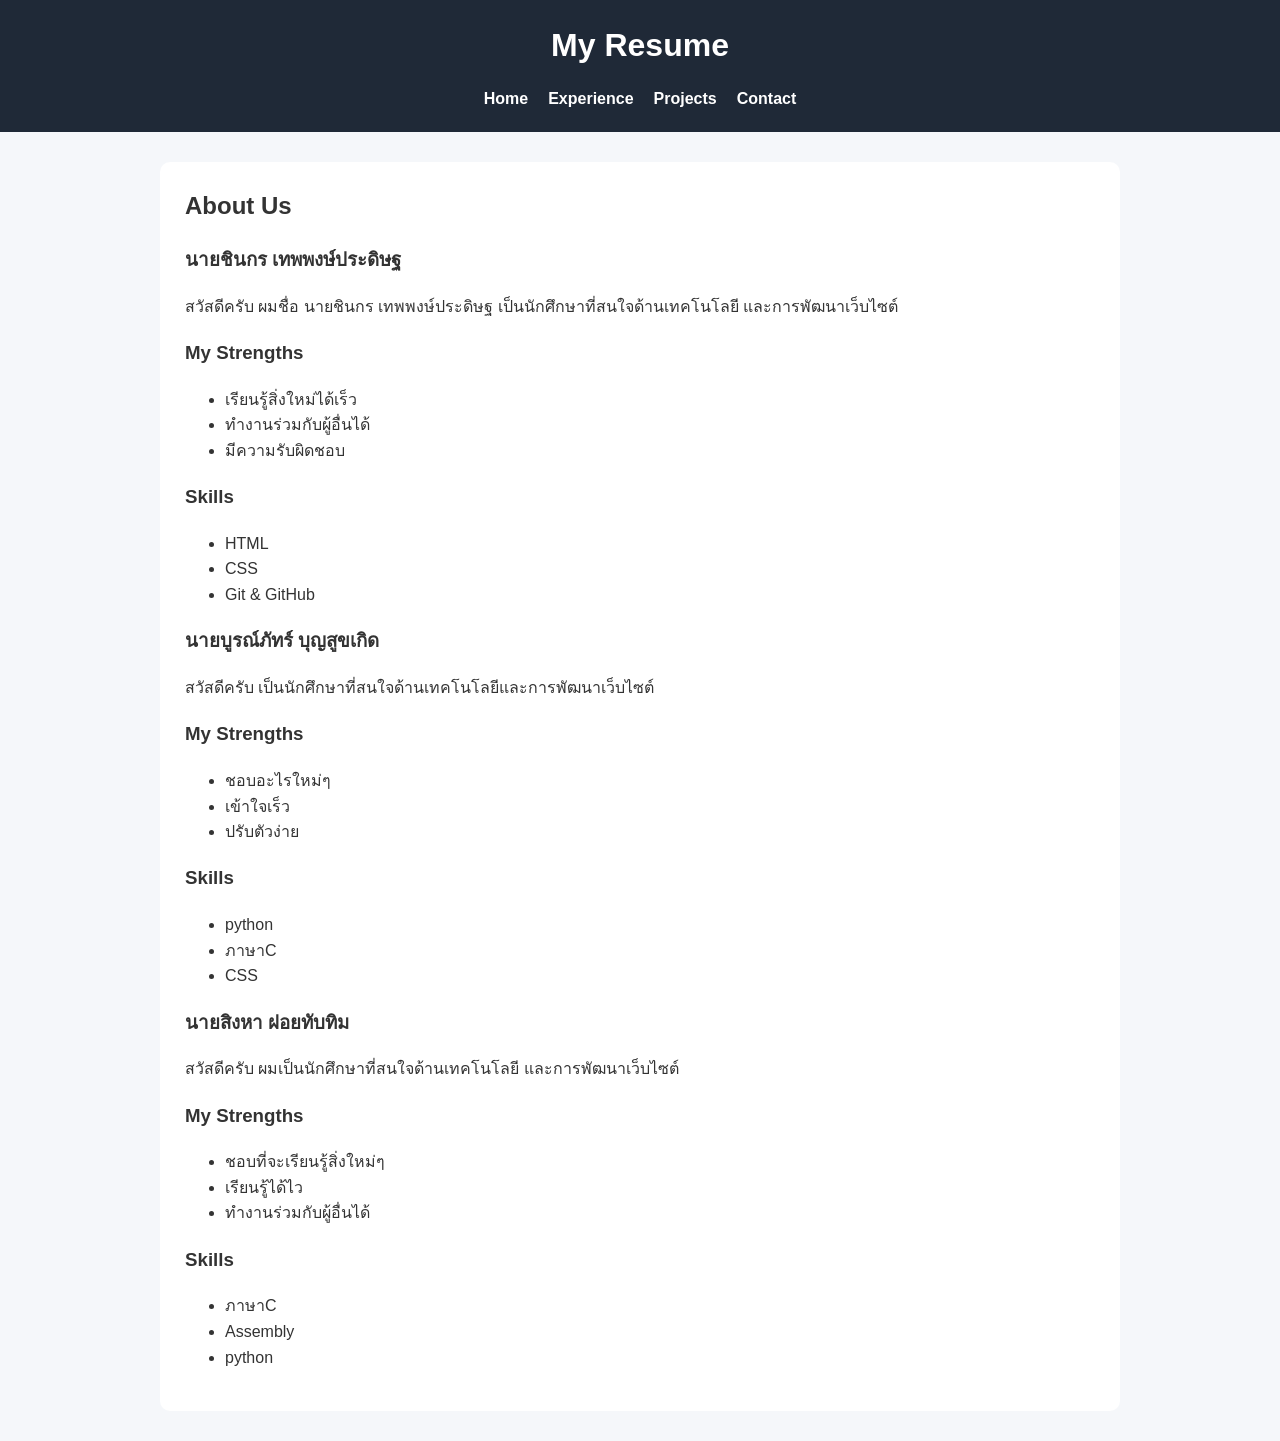
<file: index.html>
<!DOCTYPE html>
<html lang="th">
<head>
    <meta charset="UTF-8">
    <meta name="viewport" content="width=device-width, initial-scale=1.0">
    <title>Home - My Resume</title>
    <link rel="stylesheet" href="style.css">
</head>

<body>

    <header>
        <h1>My Resume</h1>

        <nav>
            <a href="index.html">Home</a>
            <a href="experience.html">Experience</a>
            <a href="projects.html">Projects</a>
            <a href="contact.html">Contact</a>
        </nav>
    </header>

    <main>

        <section>
            <h2>About Us</h2>

            <!-- สมาชิกคนที่ 1 -->
            <article>
                <h3>นายชินกร เทพพงษ์ประดิษฐ</h3>
                <p>
                    สวัสดีครับ ผมชื่อ นายชินกร เทพพงษ์ประดิษฐ
                    เป็นนักศึกษาที่สนใจด้านเทคโนโลยี
                    และการพัฒนาเว็บไซต์
                </p>

                <h3>My Strengths</h3>
                <ul>
                    <li>เรียนรู้สิ่งใหม่ได้เร็ว</li>
                    <li>ทำงานร่วมกับผู้อื่นได้</li>
                    <li>มีความรับผิดชอบ</li>
                </ul>

                <h3>Skills</h3>
                <ul>
                    <li>HTML</li>
                    <li>CSS</li>
                    <li>Git & GitHub</li>
                </ul>
            </article>


            <!-- สมาชิกคนที่ 2 -->
            <article>
                <h3>นายบูรณ์ภัทร์ บุญสูขเกิด</h3>

                <p>
                   สวัสดีครับ เป็นนักศึกษาที่สนใจด้านเทคโนโลยีและการพัฒนาเว็บไซต์
                </p>

                <h3>My Strengths</h3>
                <ul>
                    <li>ชอบอะไรใหม่ๆ</li>
                    <li>เข้าใจเร็ว</li>
                    <li>ปรับตัวง่าย</li>
                </ul>

                <h3>Skills</h3>
                <ul>
                    <li>python</li>
                    <li>ภาษาC</li>
                    <li>CSS </li>
                </ul>
            </article>


            <!-- สมาชิกคนที่ 3 -->
            <article>
                <h3>นายสิงหา ฝอยทับทิม</h3>

                <p>
                    สวัสดีครับ ผมเป็นนักศึกษาที่สนใจด้านเทคโนโลยี
                    และการพัฒนาเว็บไซต์
                </p>

                <h3>My Strengths</h3>
                <ul>
                    <li>ชอบที่จะเรียนรู้สิ่งใหม่ๆ</li>
                    <li>เรียนรู้ได้ไว</li>
                    <li>ทำงานร่วมกับผู้อื่นได้</li>
                </ul>

                <h3>Skills</h3>
                <ul>
                    <li>ภาษาC</li>
                    <li>Assembly</li>
                    <li>python</li>
                </ul>
            </article>

        </section>

    </main>

</body>
</html>
</file>
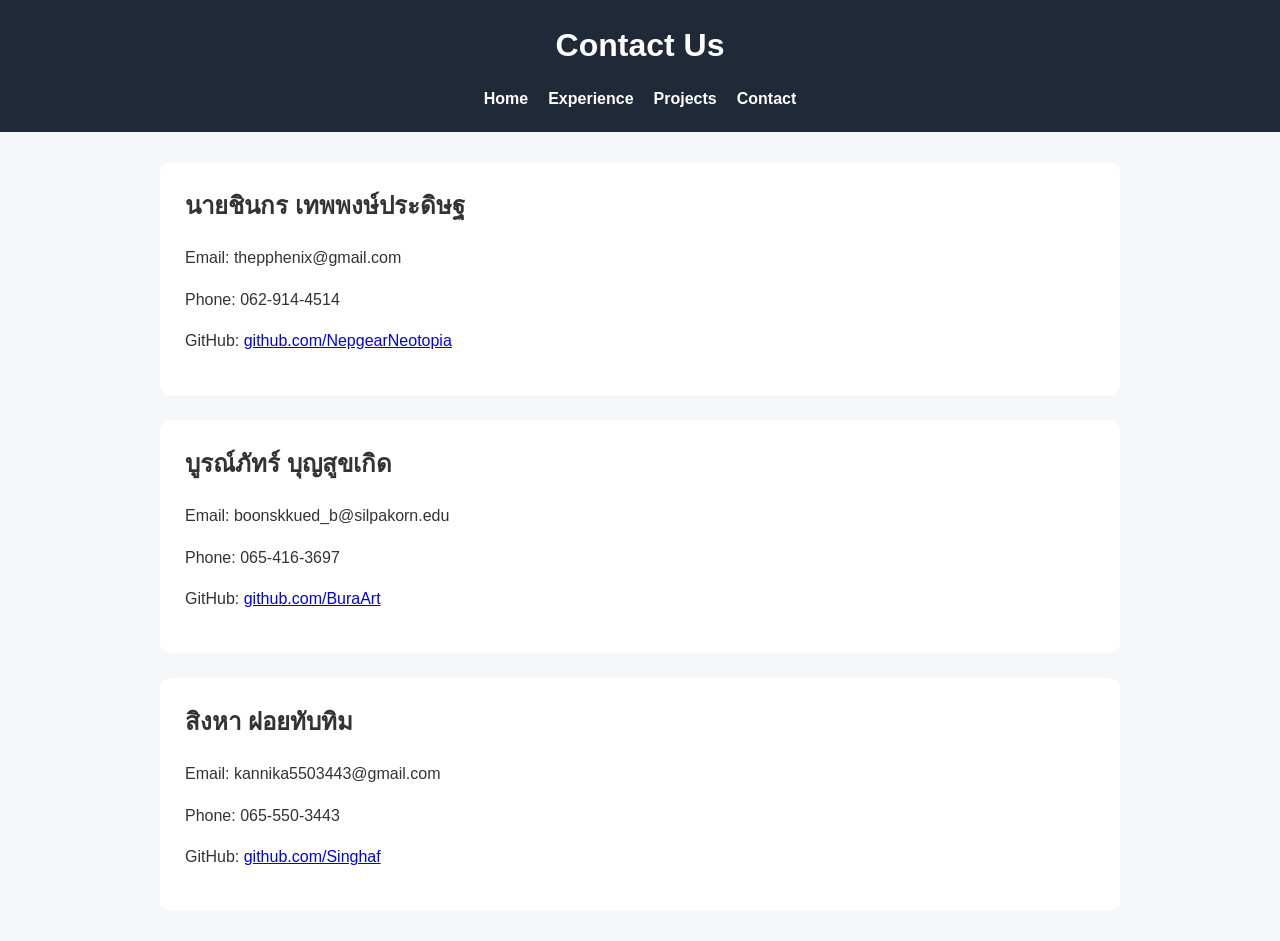
<file: contact.html>
<!DOCTYPE html>
<html lang="th">
<head>
    <meta charset="UTF-8">
    <meta name="viewport" content="width=device-width, initial-scale=1.0">
    <title>Contact - My Resume</title>
    <link rel="stylesheet" href="style.css">
</head>

<body>

    <header>
        <h1>Contact Us</h1>

        <nav>
            <a href="index.html">Home</a>
            <a href="experience.html">Experience</a>
            <a href="projects.html">Projects</a>
            <a href="contact.html">Contact</a>
        </nav>
    </header>

    <main>

        <!-- สมาชิกคนที่ 1 -->
        <section>
            <h2>นายชินกร เทพพงษ์ประดิษฐ</h2>

            <p>Email: thepphenix@gmail.com</p>
            <p>Phone: 062-914-4514</p>
            <p>
                GitHub:
                <a href="https://github.com/NepgearNeotopia">
                    github.com/NepgearNeotopia
                </a>
            </p>
        </section>


        <!-- สมาชิกคนที่ 2 -->
        <section>
            <h2>บูรณ์ภัทร์ บุญสูขเกิด</h2>

            <p>Email: boonskkued_b@silpakorn.edu</p>
            <p>Phone: 065-416-3697</p>
            <p>
                GitHub:
                <a href="https://github.com/BuraArt">
                    github.com/BuraArt
                </a>
            </p>
        </section>


        <!-- สมาชิกคนที่ 3 -->
        <section>
            <h2>สิงหา ฝอยทับทิม</h2>

            <p>Email: kannika5503443@gmail.com</p>
            <p>Phone: 065-550-3443</p>
            <p>
                GitHub:
                <a href="https://github.com/Singhaf">
                    github.com/Singhaf
                </a>
            </p>
        </section>

    </main>

</body>
</html>
</file>
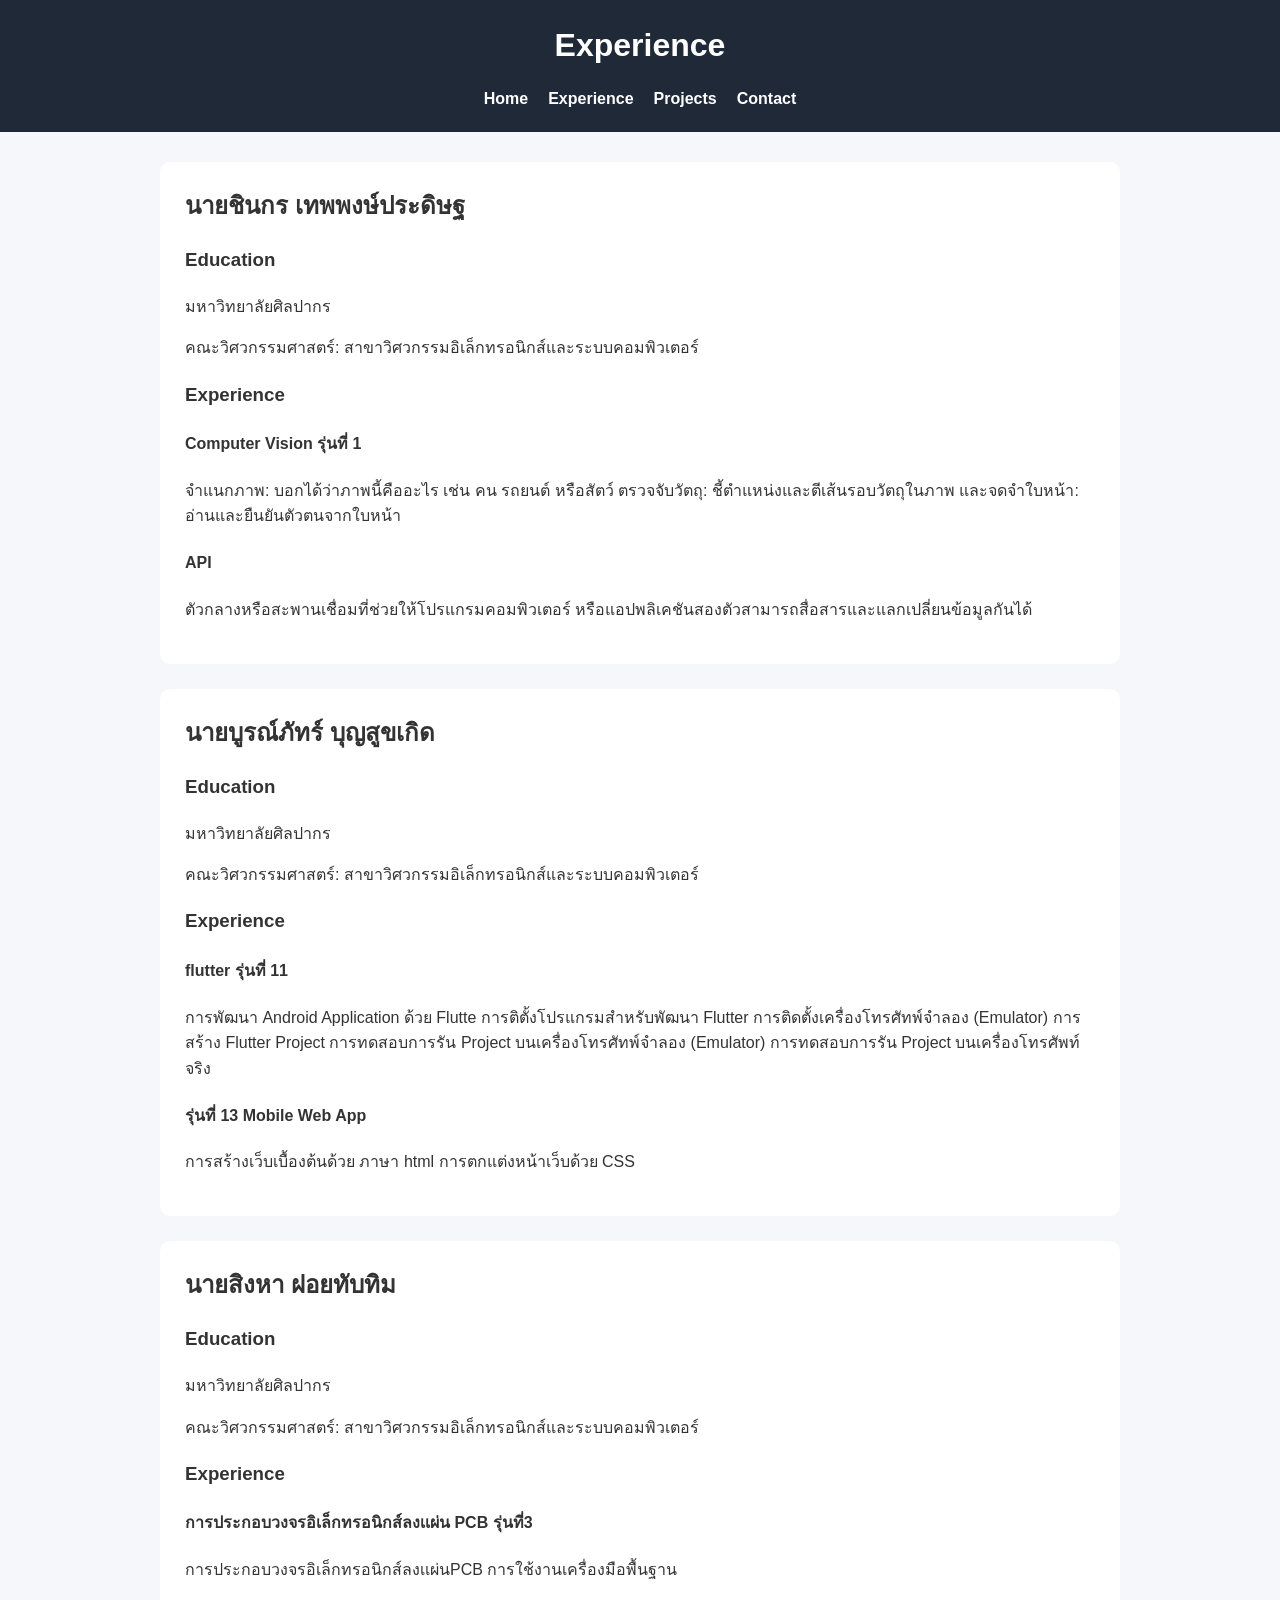
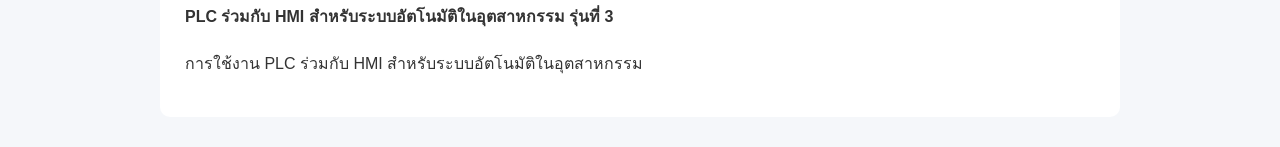
<file: experience.html>
<!DOCTYPE html>
<html lang="th">
<head>
    <meta charset="UTF-8">
    <meta name="viewport" content="width=device-width, initial-scale=1.0">
    <title>Experience - My Resume</title>
    <link rel="stylesheet" href="style.css">
</head>

<body>

    <header>
        <h1>Experience</h1>

        <nav>
            <a href="index.html">Home</a>
            <a href="experience.html">Experience</a>
            <a href="projects.html">Projects</a>
            <a href="contact.html">Contact</a>
        </nav>
    </header>

    <main>

        <!-- สมาชิกคนที่ 1 -->
        <section>
            <h2>นายชินกร เทพพงษ์ประดิษฐ</h2>

            <h3>Education</h3>
            <p>มหาวิทยาลัยศิลปากร</p>
            <p>
                คณะวิศวกรรมศาสตร์:
                สาขาวิศวกรรมอิเล็กทรอนิกส์และระบบคอมพิวเตอร์
            </p>

            <h3>Experience</h3>

            <article>
                <h4>Computer Vision รุ่นที่ 1</h4>
                <p>
                    จำแนกภาพ: บอกได้ว่าภาพนี้คืออะไร
                    เช่น คน รถยนต์ หรือสัตว์
                    ตรวจจับวัตถุ: ชี้ตำแหน่งและตีเส้นรอบวัตถุในภาพ
                    และจดจำใบหน้า: อ่านและยืนยันตัวตนจากใบหน้า
                </p>
            </article>

            <article>
                <h4>API</h4>
                <p>
                    ตัวกลางหรือสะพานเชื่อมที่ช่วยให้โปรแกรมคอมพิวเตอร์
                    หรือแอปพลิเคชันสองตัวสามารถสื่อสารและแลกเปลี่ยนข้อมูลกันได้
                </p>
            </article>
        </section>


        <!-- สมาชิกคนที่ 2 -->
        <section>
            <h2>นายบูรณ์ภัทร์ บุญสูขเกิด</h2>

            <h3>Education</h3>
            <p>มหาวิทยาลัยศิลปากร</p>
            <p>คณะวิศวกรรมศาสตร์:
               สาขาวิศวกรรมอิเล็กทรอนิกส์และระบบคอมพิวเตอร์</p>

            <h3>Experience</h3>

            <article>
                <h4>flutter รุ่นที่ 11</h4>
                <p> การพัฒนา Android Application ด้วย Flutte การติตั้งโปรแกรมสำหรับพัฒนา Flutter 
                      การติดตั้งเครื่องโทรศัทพ์จำลอง (Emulator)  การสร้าง Flutter Project
                      การทดสอบการรัน Project บนเครื่องโทรศัทพ์จำลอง (Emulator)
                      การทดสอบการรัน Project บนเครื่องโทรศัพท์จริง
                    </p>
            </article>

            <article>
                <h4>รุ่นที่ 13 Mobile Web App</h4>
                <p>การสร้างเว็บเบื้องต้นด้วย ภาษา html
                    การตกแต่งหน้าเว็บด้วย CSS
                </p>
            </article>
        </section>


        <!-- สมาชิกคนที่ 3 -->
        <section>
            <h2>นายสิงหา ฝอยทับทิม</h2>

            <h3>Education</h3>
            <p>มหาวิทยาลัยศิลปากร</p>
            <p>คณะวิศวกรรมศาสตร์:
               สาขาวิศวกรรมอิเล็กทรอนิกส์และระบบคอมพิวเตอร์</p>

            <h3>Experience</h3>

            <article>
                <h4>การประกอบวงจรอิเล็กทรอนิกส์ลงเเผ่น PCB รุ่นที่3</h4>
                <p>การประกอบวงจรอิเล็กทรอนิกส์ลงเเผ่นPCB
                    การใช้งานเครื่องมือพื้นฐาน</p>
            </article>

            <article>
                <h4>PLC ร่วมกับ HMI สำหรับระบบอัตโนมัติในอุตสาหกรรม รุ่นที่ 3</h4>
                <p>การใช้งาน PLC ร่วมกับ HMI สำหรับระบบอัตโนมัติในอุตสาหกรรม</p>
            </article>
        </section>

    </main>

</body>
</html>
</file>
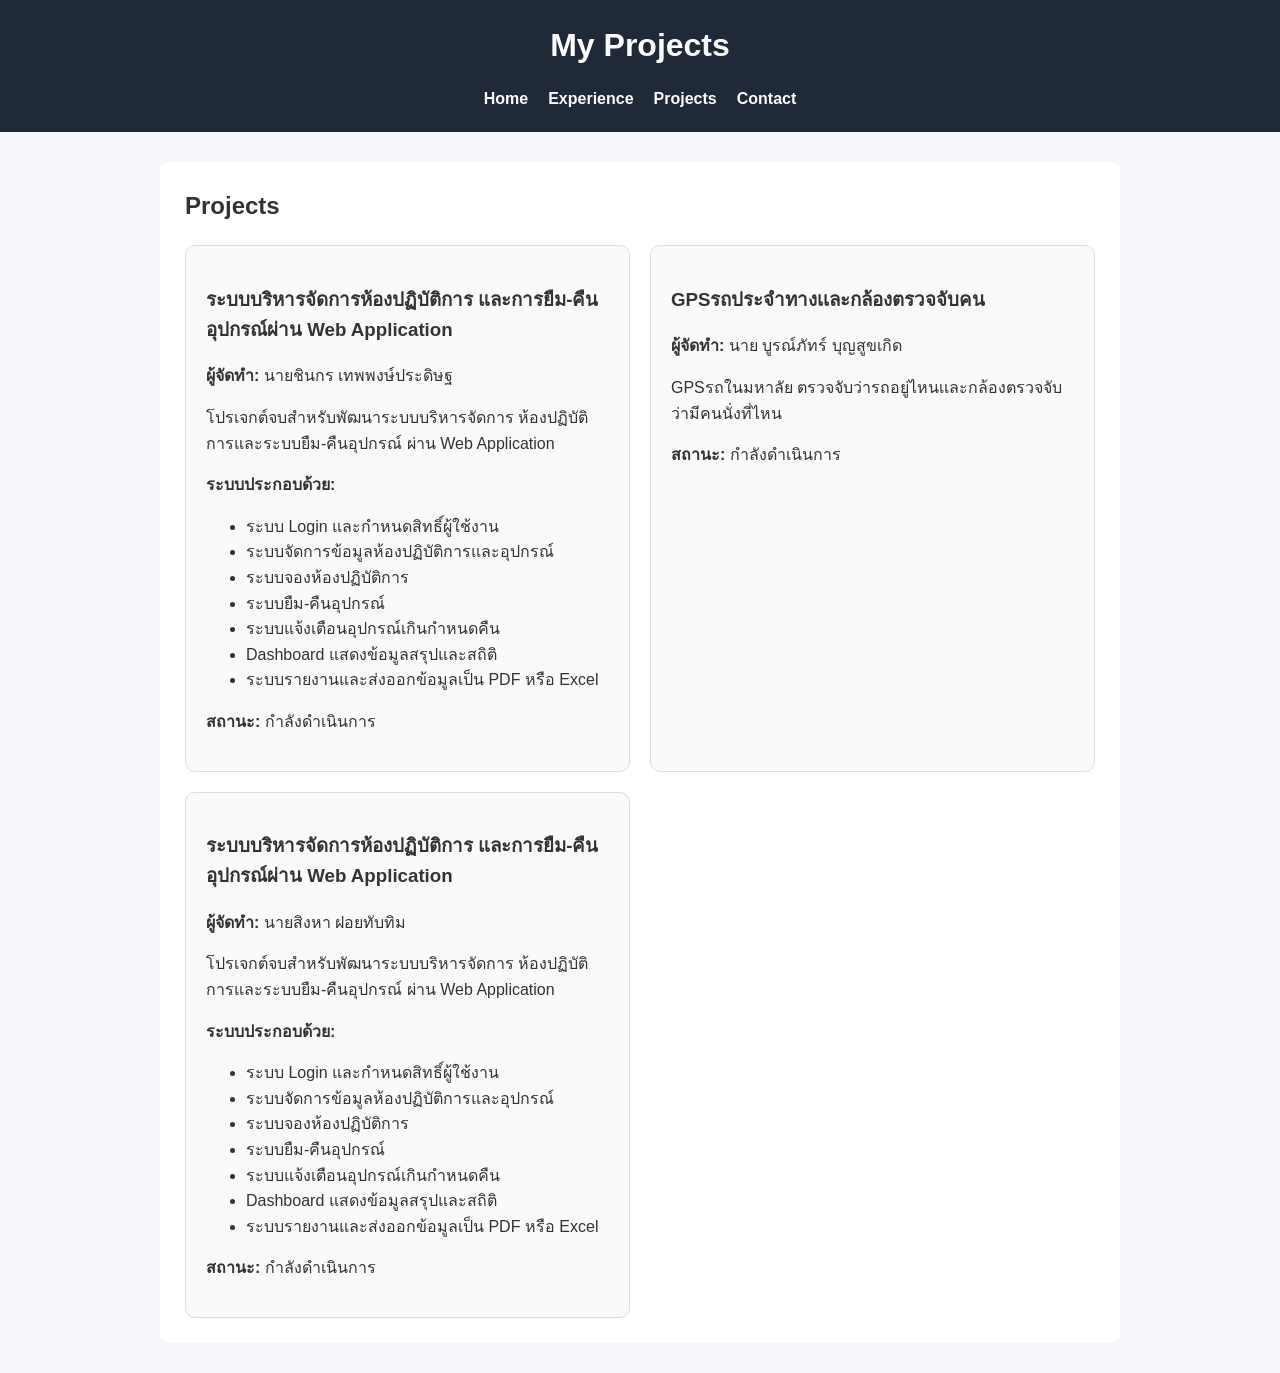
<file: projects.html>
<!DOCTYPE html>
<html lang="th">
<head>
    <meta charset="UTF-8">
    <meta name="viewport" content="width=device-width, initial-scale=1.0">
    <title>Projects - My Resume</title>
    <link rel="stylesheet" href="style.css">
</head>

<body>

    <header>
        <h1>My Projects</h1>

        <nav>
            <a href="index.html">Home</a>
            <a href="experience.html">Experience</a>
            <a href="projects.html">Projects</a>
            <a href="contact.html">Contact</a>
        </nav>
    </header>

    <main>

        <section>
            <h2>Projects</h2>

            <div class="projects">

                <!-- Project 1 -->
                <article class="project-card">
                    <h3>
                        ระบบบริหารจัดการห้องปฏิบัติการ
                        และการยืม-คืนอุปกรณ์ผ่าน Web Application
                    </h3>

                    <p>
                        <strong>ผู้จัดทำ:</strong>
                        นายชินกร เทพพงษ์ประดิษฐ
                    </p>

                    <p>
                        โปรเจกต์จบสำหรับพัฒนาระบบบริหารจัดการ
                        ห้องปฏิบัติการและระบบยืม-คืนอุปกรณ์
                        ผ่าน Web Application
                    </p>

                    <p>
                        <strong>ระบบประกอบด้วย:</strong>
                    </p>

                    <ul>
                        <li>ระบบ Login และกำหนดสิทธิ์ผู้ใช้งาน</li>
                        <li>ระบบจัดการข้อมูลห้องปฏิบัติการและอุปกรณ์</li>
                        <li>ระบบจองห้องปฏิบัติการ</li>
                        <li>ระบบยืม-คืนอุปกรณ์</li>
                        <li>ระบบแจ้งเตือนอุปกรณ์เกินกำหนดคืน</li>
                        <li>Dashboard แสดงข้อมูลสรุปและสถิติ</li>
                        <li>ระบบรายงานและส่งออกข้อมูลเป็น PDF หรือ Excel</li>
                    </ul>

                    <p>
                        <strong>สถานะ:</strong>
                        กำลังดำเนินการ
                    </p>
                </article>


                <!-- Project 2 -->
                <article class="project-card">
                    <h3>
                        GPSรถประจำทางเเละกล้องตรวจจับคน
                    </h3>

                    <p>
                        <strong>ผู้จัดทำ:</strong>
                        นาย บูรณ์ภัทร์ บุญสูขเกิด
                    </p>

                    <p>
                        GPSรถในมหาลัย ตรวจจับว่ารถอยู่ไหนเเละกล้องตรวจจับว่ามีคนนั่งที่ไหน
                    </p>

                    <p>
                        <strong>สถานะ:</strong>
                        กำลังดำเนินการ
                    </p>
                </article>


                <!-- Project 3 -->
                <article class="project-card">
                    <h3>
                        ระบบบริหารจัดการห้องปฏิบัติการ
                        และการยืม-คืนอุปกรณ์ผ่าน Web Application
                    </h3>

                    <p>
                        <strong>ผู้จัดทำ:</strong>
                        นายสิงหา ฝอยทับทิม
                    </p>

                    <p>
                        โปรเจกต์จบสำหรับพัฒนาระบบบริหารจัดการ
                        ห้องปฏิบัติการและระบบยืม-คืนอุปกรณ์
                        ผ่าน Web Application
                    </p>

                    <p>
                        <strong>ระบบประกอบด้วย:</strong>
                    </p>

                    <ul>
                        <li>ระบบ Login และกำหนดสิทธิ์ผู้ใช้งาน</li>
                        <li>ระบบจัดการข้อมูลห้องปฏิบัติการและอุปกรณ์</li>
                        <li>ระบบจองห้องปฏิบัติการ</li>
                        <li>ระบบยืม-คืนอุปกรณ์</li>
                        <li>ระบบแจ้งเตือนอุปกรณ์เกินกำหนดคืน</li>
                        <li>Dashboard แสดงข้อมูลสรุปและสถิติ</li>
                        <li>ระบบรายงานและส่งออกข้อมูลเป็น PDF หรือ Excel</li>
                    </ul>

                    <p>
                        <strong>สถานะ:</strong>
                        กำลังดำเนินการ
                    </p>
                </article>

            </div>

        </section>

    </main>

</body>
</html>
</file>
<file: style.css>
* {
    box-sizing: border-box;
}

body {
    margin: 0;
    font-family: Arial, sans-serif;
    line-height: 1.6;
    background-color: #f5f7fa;
    color: #333;
}

header {
    background-color: #1f2937;
    color: white;
    padding: 20px;
    text-align: center;
}

header h1 {
    margin: 0 0 15px;
}

nav {
    display: flex;
    justify-content: center;
    flex-wrap: wrap;
    gap: 20px;
}

nav a {
    color: white;
    text-decoration: none;
    font-weight: bold;
}

nav a:hover {
    text-decoration: underline;
}

main {
    max-width: 1000px;
    margin: 30px auto;
    padding: 0 20px;
}

section {
    background-color: white;
    padding: 25px;
    margin-bottom: 25px;
    border-radius: 10px;
}

h2 {
    margin-top: 0;
}

.projects {
    display: grid;
    grid-template-columns: repeat(2, 1fr);
    gap: 20px;
}

.project-card {
    padding: 20px;
    border: 1px solid #ddd;
    border-radius: 10px;
    background-color: #fafafa;
}

@media (max-width: 600px) {

    nav {
        flex-direction: column;
        gap: 10px;
    }

    .projects {
        grid-template-columns: 1fr;
    }

    main {
        padding: 0 10px;
    }

    section {
        padding: 20px;
    }
}
</file>
